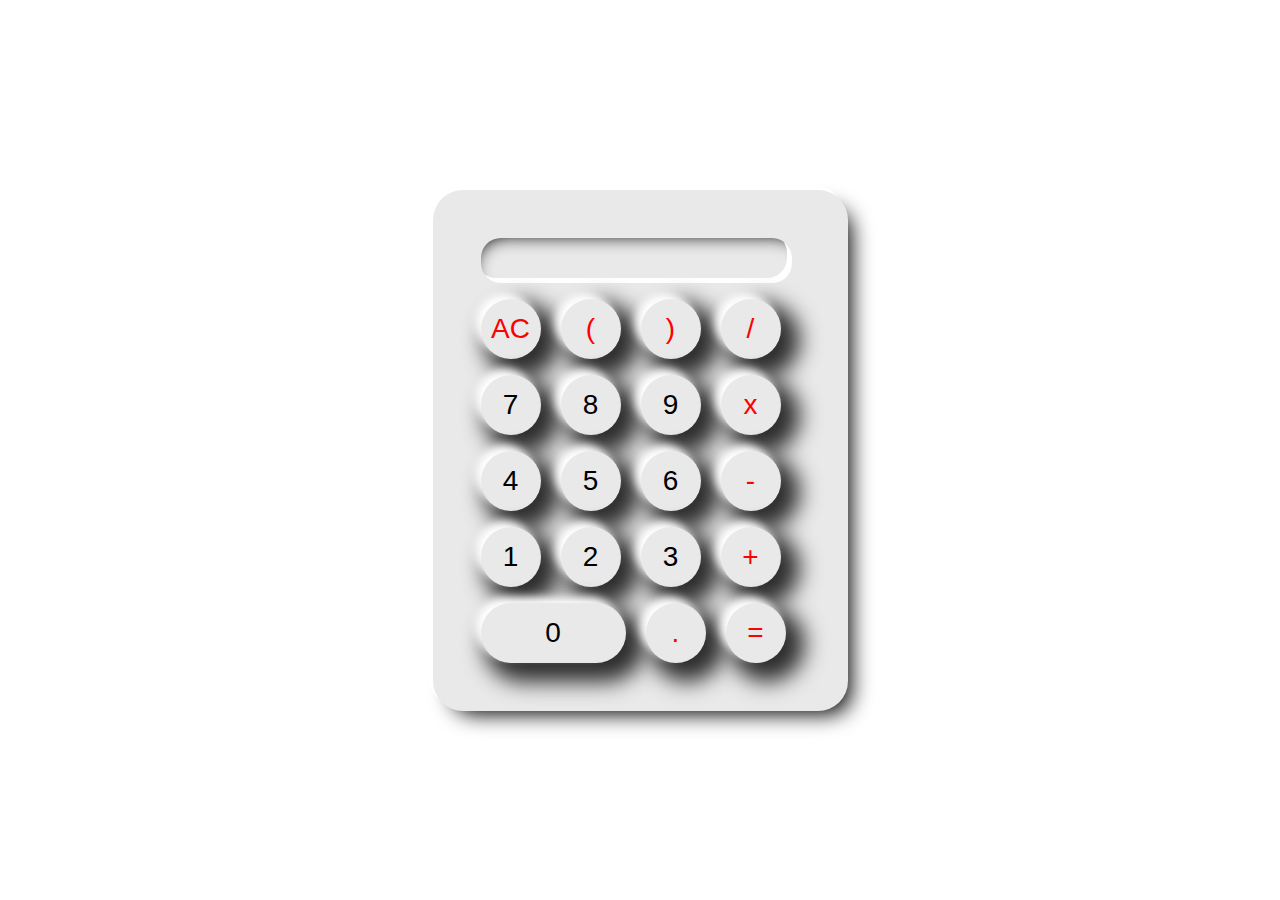
<file: cal.html>
<!DOCTYPE html>
<html lang="en">

<head>
    <meta charset="UTF-8">
    <meta http-equiv="X-UA-Compatible" content="IE=edge">
    <meta name="viewport" content="width=device-width, initial-scale=1.0">
    <link rel="stylesheet" href="assets/css/cal.css">
    <title>Calculator</title>
</head>

<body>
    <div class="container">
        <div class="calculator">
            <input type="text" name="screen" id="screen">
            <div>
                <button class="color">AC</button>
                <button class="color">(</button>
                <button class="color">)</button>
                <button class="color">/</button>
                <button>7</button>
                <button>8</button>
                <button>9</button>
                <button class="color">x</button>
                <button>4</button>
                <button>5</button>
                <button>6</button>
                <button class="color">-</button>
                <button>1</button>
                <button>2</button>
                <button>3</button>
                <button class="color">+</button>
                <button class="zero">0</button>
                <button class="color">.</button>
                <button class="color">=</button>
            </div>
        </div>

    </div>
    <script src="./assets/js/main.js"></script>
</body>

</html>
</file>
<file: assets/css/cal.css>
* {
    margin: 0;
    padding: 0;
    box-sizing: border-box;
}

.color {
    color: red;
}

.container {
    display: flex;
    flex-direction: column;
    align-items: center;
    justify-content: center;
    height: 100vh;
}

.calculator {
    width: 415px;
    display: inline-block;
    padding: 40px;
    border-radius: 30px;
    background-color: #e9e9e9;
    box-shadow: -6px -6px #fff, 11px 11px 21px -8px #000;
}

.calculator input {
    width: 93%;
    height: 45px;
    margin: 8px;
    border-radius: 20px;
    font-size: 34px;
    text-align: end;
    border: 0;
    outline: 0;
    background-color: #e9e9e9;
    box-shadow: -5px -5px #fff inset, 5px 11px 17px -13px #000 inset;
}

button {
    border-radius: 50px;
    font-size: 28px;
    font-weight: 500;
    background-color: #e9e9e9;
    width: 60px;
    height: 60px;
    margin: 8px;
    border: 0;
    box-shadow: -6px -6px 9px #fff, 11px 11px 21px 8px rgb(45, 45, 45);
    cursor: pointer;
    outline: 0;
}

button:hover {
    background-color: #d6d6d6;
}

.zero {
    width: 145px;
}
</file>
